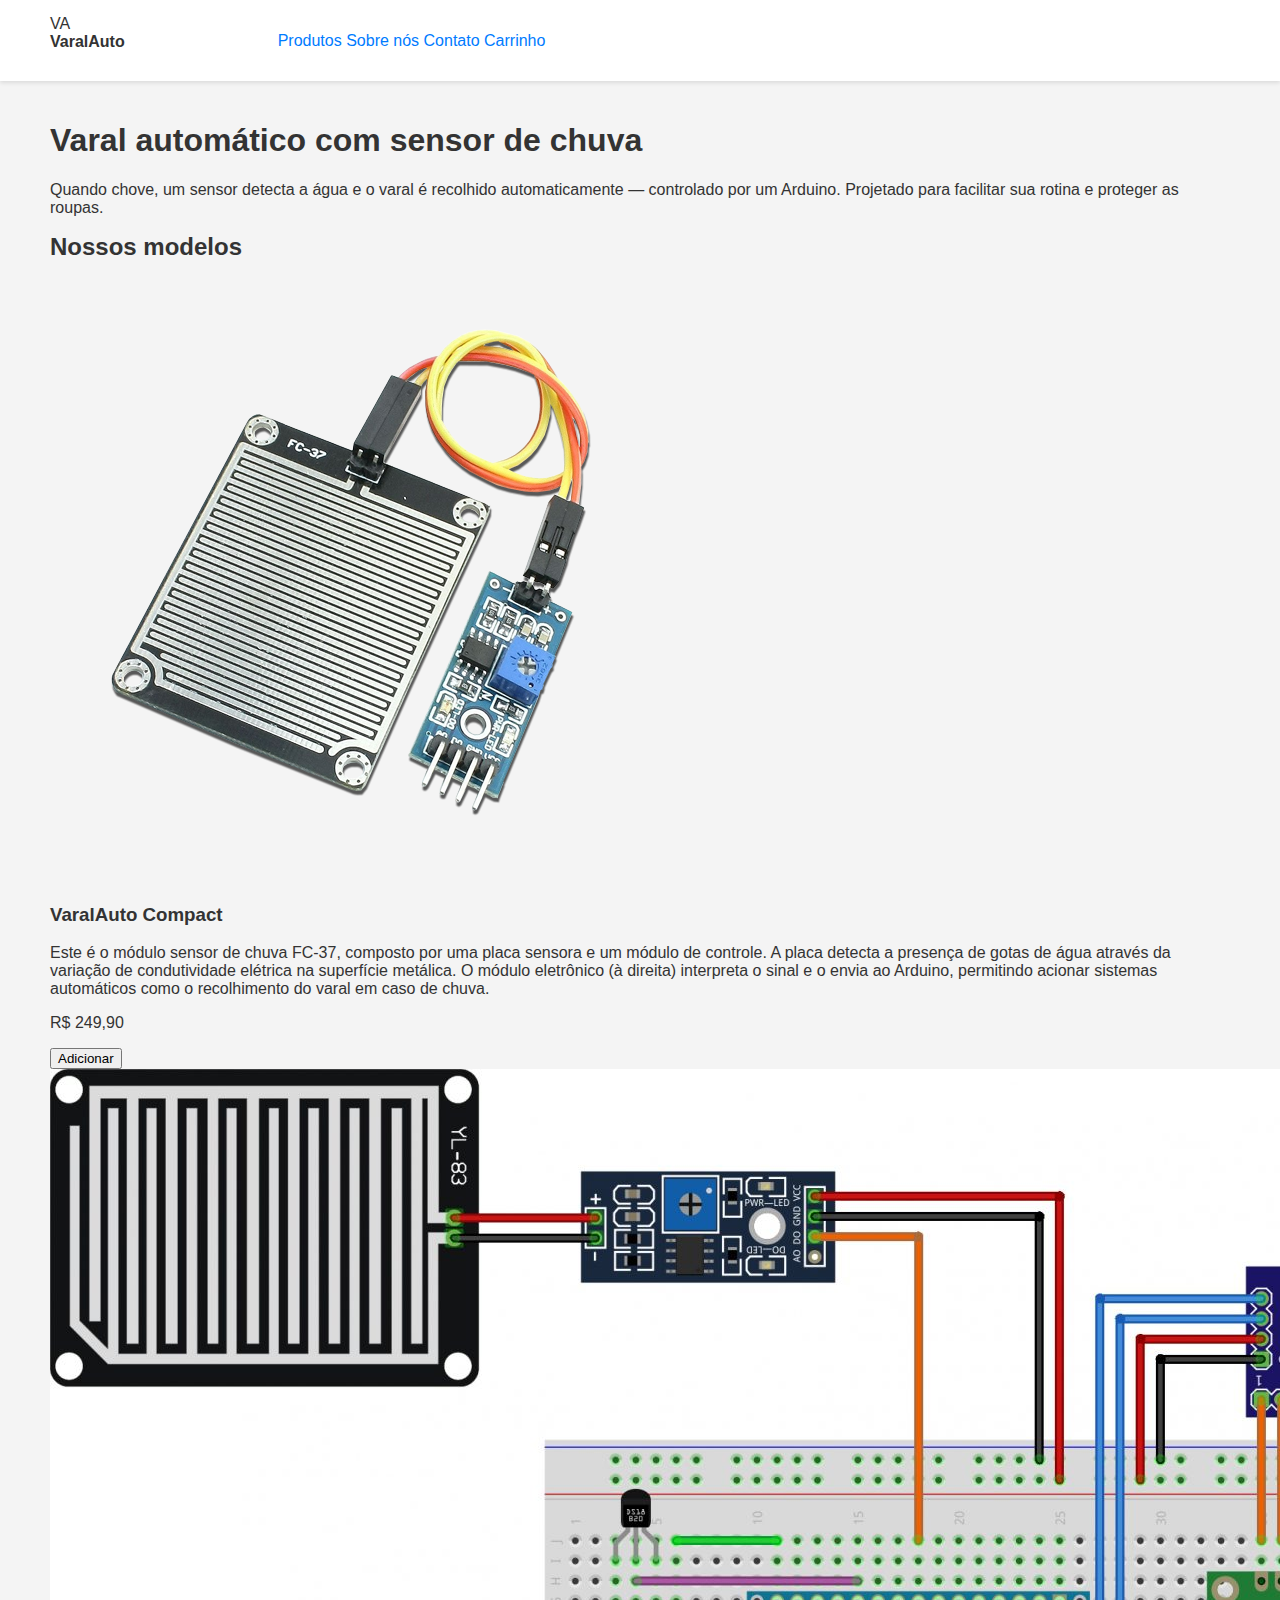
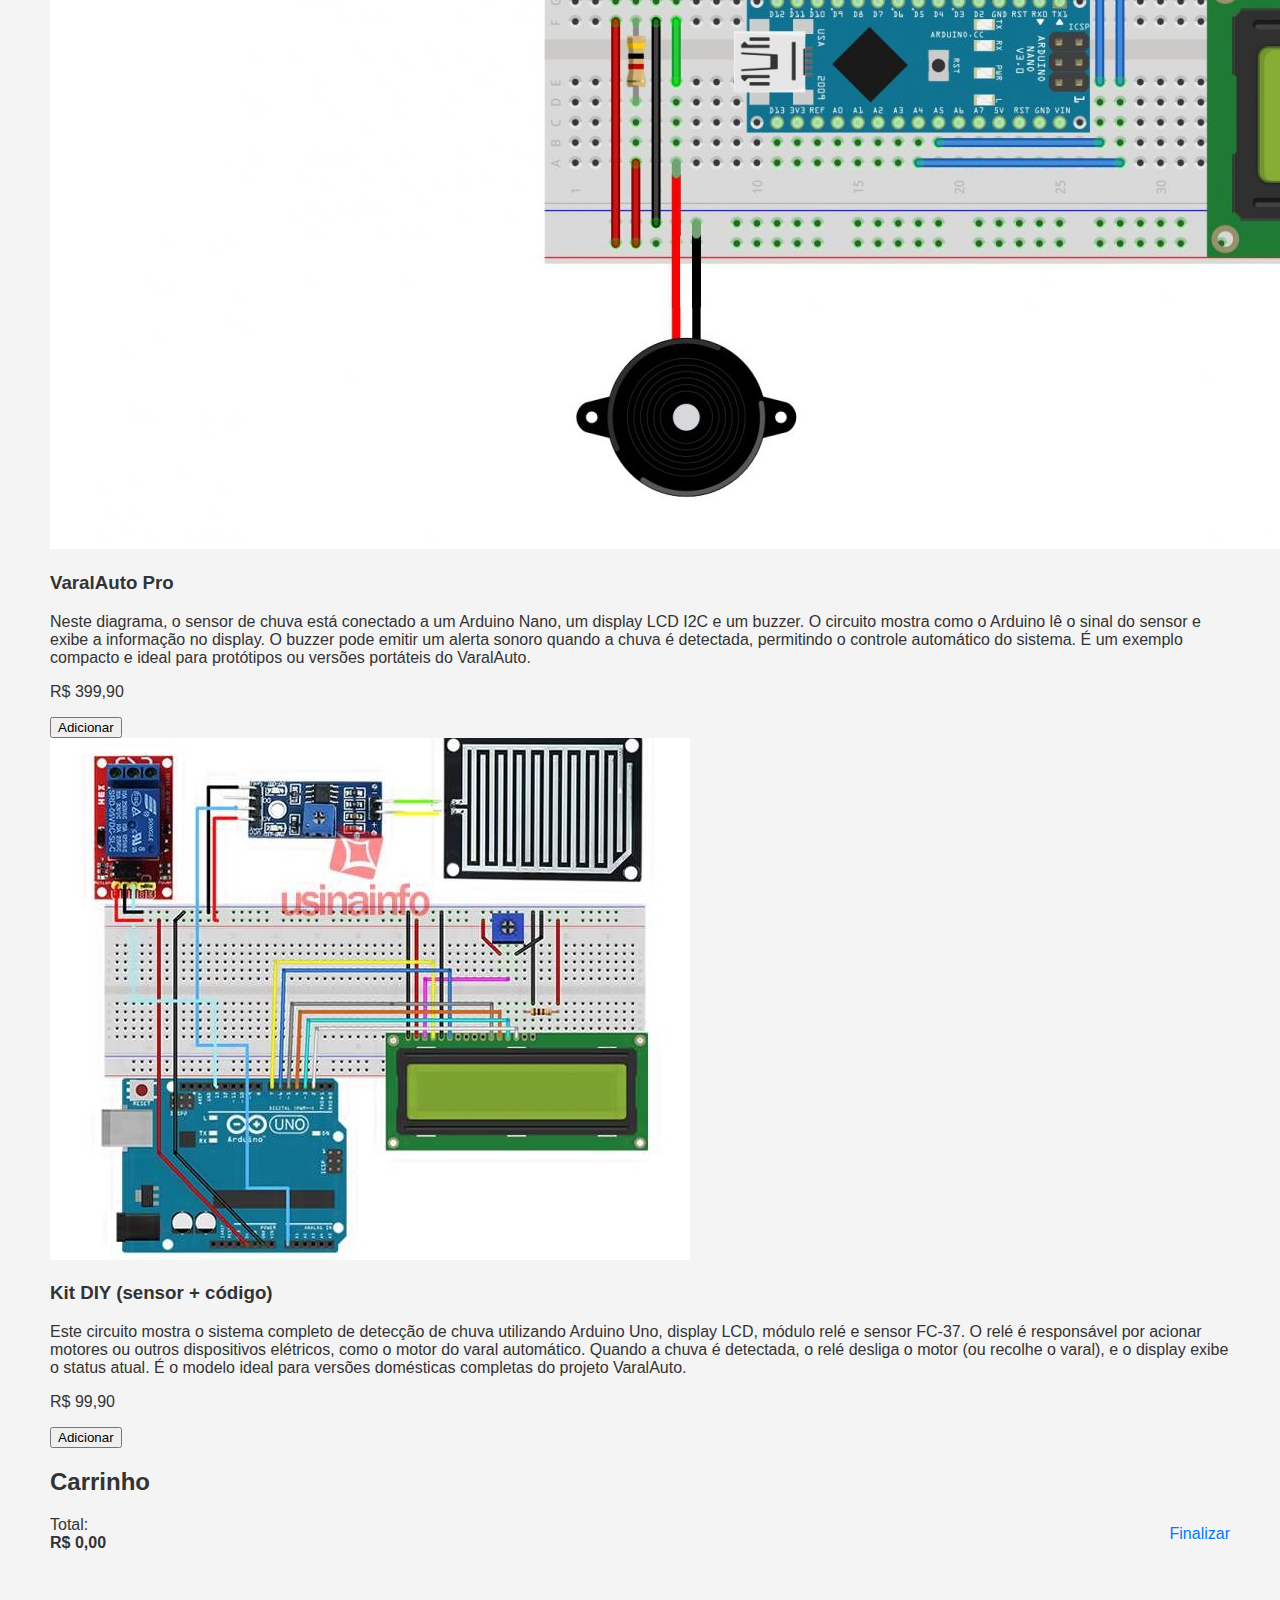
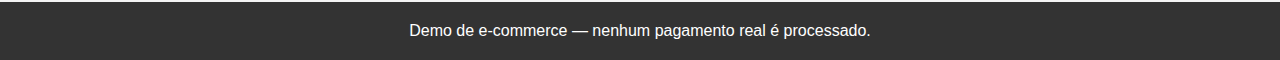
<file: index.html>
<!doctype html>
<html lang="pt-BR">
<head>
  <meta charset="utf-8" />
  <meta name="viewport" content="width=device-width,initial-scale=1" />
  <title>VaralAuto — Varal de Roupas Automático</title>
  <link rel="stylesheet" href="style.css">
</head>
<body>
  <header>
    <div class="container" style="display:flex;align-items:center">
      <div class="site-title">
        <div class="logo">VA</div>
        <div>
          <div style="font-weight:700">VaralAuto</div>
          <div style="font-size:13px;color:rgba(255,255,255,0.8)">Solução automática para dias de chuva</div>
        </div>
      </div>
      <nav>
        <a href="index.html">Produtos</a>
        <a href="sobre.html">Sobre nós</a>
        <a href="contato.html">Contato</a>
        <a href="checkout.html">Carrinho</a>
      </nav>
    </div>
  </header>

  <div class="container">
    <main>
      <section>
        <div class="card" id="produtos">
          <h1>Varal automático com sensor de chuva</h1>
          <p class="small">Quando chove, um sensor detecta a água e o varal é recolhido automaticamente — controlado por um Arduino. Projetado para facilitar sua rotina e proteger as roupas.</p>

          <h2 style="margin-top:14px">Nossos modelos</h2>

          <div class="products" id="product-list">
            
            <!-- Produto 1 -->
            <div class="product-card">
              <img src="891_1_H (1).png" alt="Sensor de chuva FC-37 com módulo" class="product-image">
              <h3>VaralAuto Compact</h3>
              <p class="small">Este é o módulo sensor de chuva FC-37, composto por uma placa sensora e um módulo de controle.
A placa detecta a presença de gotas de água através da variação de condutividade elétrica na superfície metálica.
O módulo eletrônico (à direita) interpreta o sinal e o envia ao Arduino, permitindo acionar sistemas automáticos como o recolhimento do varal em caso de chuva.</p>
              <p class="price">R$ 249,90</p>
              <button class="btn">Adicionar</button>
            </div>

            <!-- Produto 2 -->
            <div class="product-card">
              <img src="Esquema-do-circuito-sensor-de-chuva-arduino-1.jpg" alt="Esquema de ligação com Arduino Nano" class="product-image">
              <h3>VaralAuto Pro</h3>
              <p class="small">Neste diagrama, o sensor de chuva está conectado a um Arduino Nano, um display LCD I2C e um buzzer.
O circuito mostra como o Arduino lê o sinal do sensor e exibe a informação no display.
O buzzer pode emitir um alerta sonoro quando a chuva é detectada, permitindo o controle automático do sistema.
É um exemplo compacto e ideal para protótipos ou versões portáteis do VaralAuto.</p>
              <p class="price">R$ 399,90</p>
              <button class="btn">Adicionar</button>
            </div>

            <!-- Produto 3 -->
            <div class="product-card">
              <img src="esquema-sensor-de-chuva.jpg" alt="Esquema completo com Arduino Uno e relé" class="product-image">
              <h3>Kit DIY (sensor + código)</h3>
              <p class="small">Este circuito mostra o sistema completo de detecção de chuva utilizando Arduino Uno, display LCD, módulo relé e sensor FC-37.
O relé é responsável por acionar motores ou outros dispositivos elétricos, como o motor do varal automático.
Quando a chuva é detectada, o relé desliga o motor (ou recolhe o varal), e o display exibe o status atual.
É o modelo ideal para versões domésticas completas do projeto VaralAuto.</p>
              <p class="price">R$ 99,90</p>
              <button class="btn">Adicionar</button>
            </div>

          </div>
        </div>
      </section>

      <aside>
        <div class="card">
          <h2>Carrinho</h2>
          <div class="cart-items" id="cart-list"></div>
          <div style="margin-top:12px;display:flex;justify-content:space-between;align-items:center">
            <div>
              <div class="small">Total:</div>
              <div id="cart-total" style="font-weight:700">R$ 0,00</div>
            </div>
            <div>
              <a class="btn" href="checkout.html">Finalizar</a>
            </div>
          </div>
        </div>
      </aside>
    </main>

    <footer class="container">
      <div class="small">Demo de e-commerce — nenhum pagamento real é processado.</div>
    </footer>
  </div>

  <script src="script.js"></script>
</body>
</html>
</file>
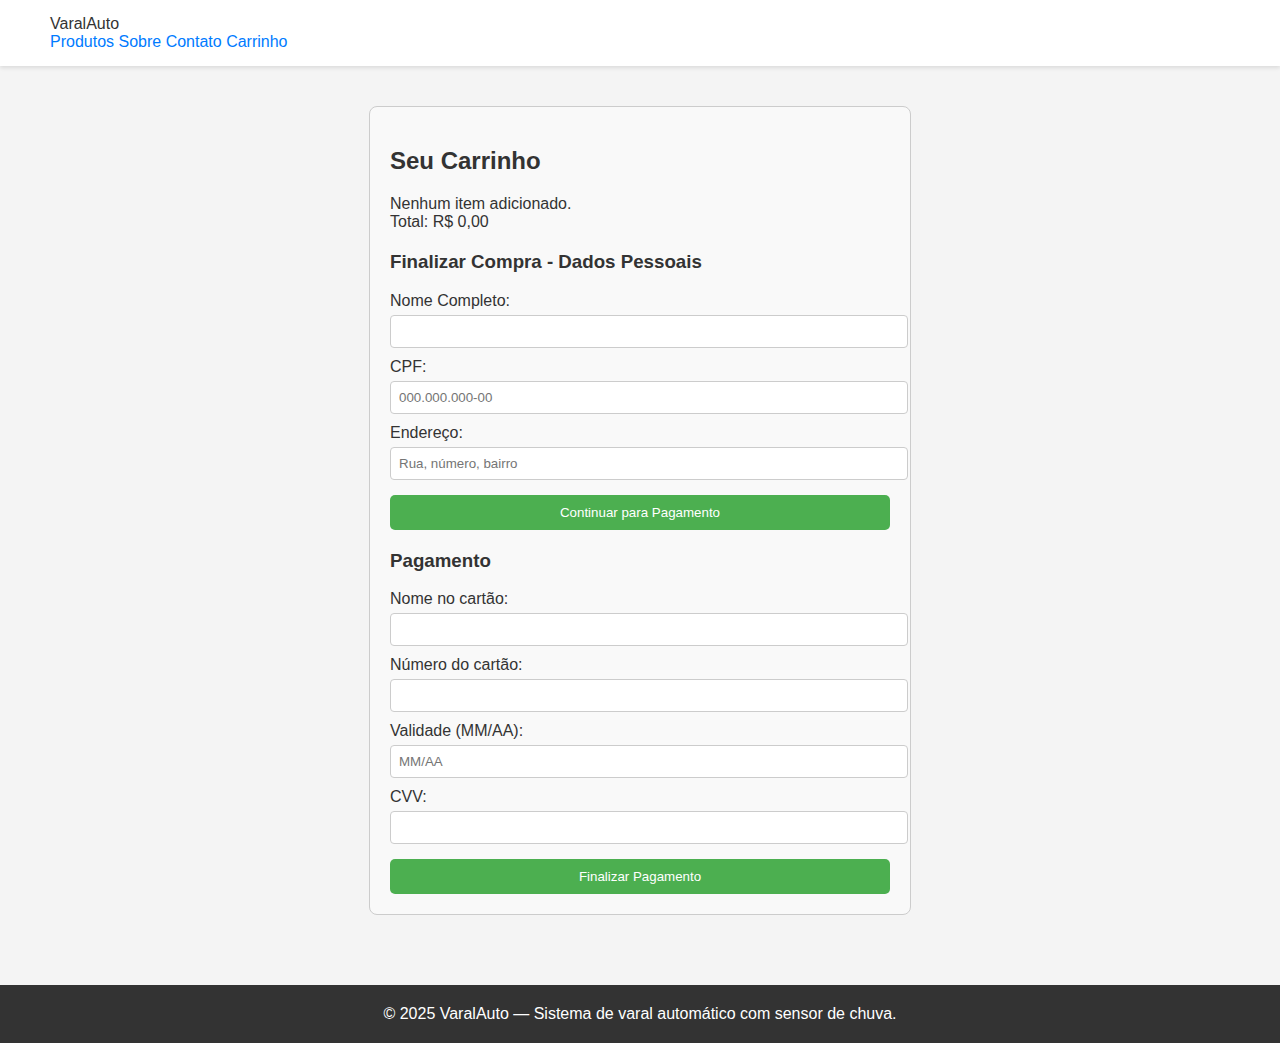
<file: carrinho.html>
<!DOCTYPE html>
<html lang="pt-BR">
<head>
  <meta charset="UTF-8">
  <meta name="viewport" content="width=device-width, initial-scale=1.0">
  <title>VaralAuto - Carrinho</title>
  <link rel="stylesheet" href="style.css">
  <script defer src="script.js"></script>
  <style>
    /* Estilo dos formulários */
    .carrinho-container { max-width: 500px; margin: 20px auto; padding: 20px; border: 1px solid #ccc; border-radius: 8px; background: #f9f9f9; }
    label { display: block; margin-top: 10px; }
    input { width: 100%; padding: 8px; margin-top: 5px; border-radius: 4px; border: 1px solid #ccc; }
    button { margin-top: 15px; padding: 10px; width: 100%; background-color: #4CAF50; color: white; border: none; border-radius: 5px; cursor: pointer; }
    button:hover { background-color: #45a049; }
    #mensagem, #mensagem-sucesso { color: green; margin-top: 10px; display: none; }
    h3 { margin-top: 20px; }
  </style>
</head>
<body>

<header>
  <div class="container">
    <div class="logo">VaralAuto</div>
    <nav>
      <a href="index.html">Produtos</a>
      <a href="sobre.html">Sobre</a>
      <a href="contato.html">Contato</a>
      <a href="carrinho.html">Carrinho</a>
    </nav>
  </div>
</header>

<main>
  <section id="carrinho" class="carrinho-container">
    <h2>Seu Carrinho</h2>
    <div class="carrinho-lista" id="listaCarrinho">Nenhum item adicionado.</div>
    <div class="total" id="totalCarrinho">Total: R$ 0,00</div>

    <!-- Formulário de dados pessoais -->
    <h3>Finalizar Compra - Dados Pessoais</h3>
    <form id="formCompra">
      <label>Nome Completo:
        <input type="text" id="nome" required>
      </label>
      <label>CPF:
        <input type="text" id="cpf" required placeholder="000.000.000-00">
      </label>
      <label>Endereço:
        <input type="text" id="endereco" required placeholder="Rua, número, bairro">
      </label>
      <button class="btn" type="submit">Continuar para Pagamento</button>
    </form>
    <div id="mensagem">Dados salvos com sucesso!</div>

    <!-- Formulário de pagamento -->
    <h3>Pagamento</h3>
    <form id="pagamento-form">
      <label for="nomeCartao">Nome no cartão:</label>
      <input type="text" id="nomeCartao" name="nomeCartao" required>

      <label for="numero">Número do cartão:</label>
      <input type="text" id="numero" name="numero" maxlength="16" required>

      <label for="validade">Validade (MM/AA):</label>
      <input type="text" id="validade" name="validade" maxlength="5" placeholder="MM/AA" required>

      <label for="cvv">CVV:</label>
      <input type="text" id="cvv" name="cvv" maxlength="3" required>

      <button type="submit">Finalizar Pagamento</button>
    </form>
    <p id="mensagem-sucesso">Pagamento realizado com sucesso!</p>
  </section>
</main>

<footer>
  © 2025 VaralAuto — Sistema de varal automático com sensor de chuva.
</footer>

<script>
  // Formulário de dados pessoais
  const formCompra = document.getElementById('formCompra');
  const mensagem = document.getElementById('mensagem');

  formCompra.addEventListener('submit', function(e) {
    e.preventDefault();
    mensagem.style.display = 'block';
    formCompra.reset();
  });

  // Formulário de pagamento
  const formPagamento = document.getElementById('pagamento-form');
  const mensagemSucesso = document.getElementById('mensagem-sucesso');

  formPagamento.addEventListener('submit', function(e) {
    e.preventDefault();
    mensagemSucesso.style.display = 'block';
    formPagamento.reset();
  });
</script>

</body>
</html>
</file>
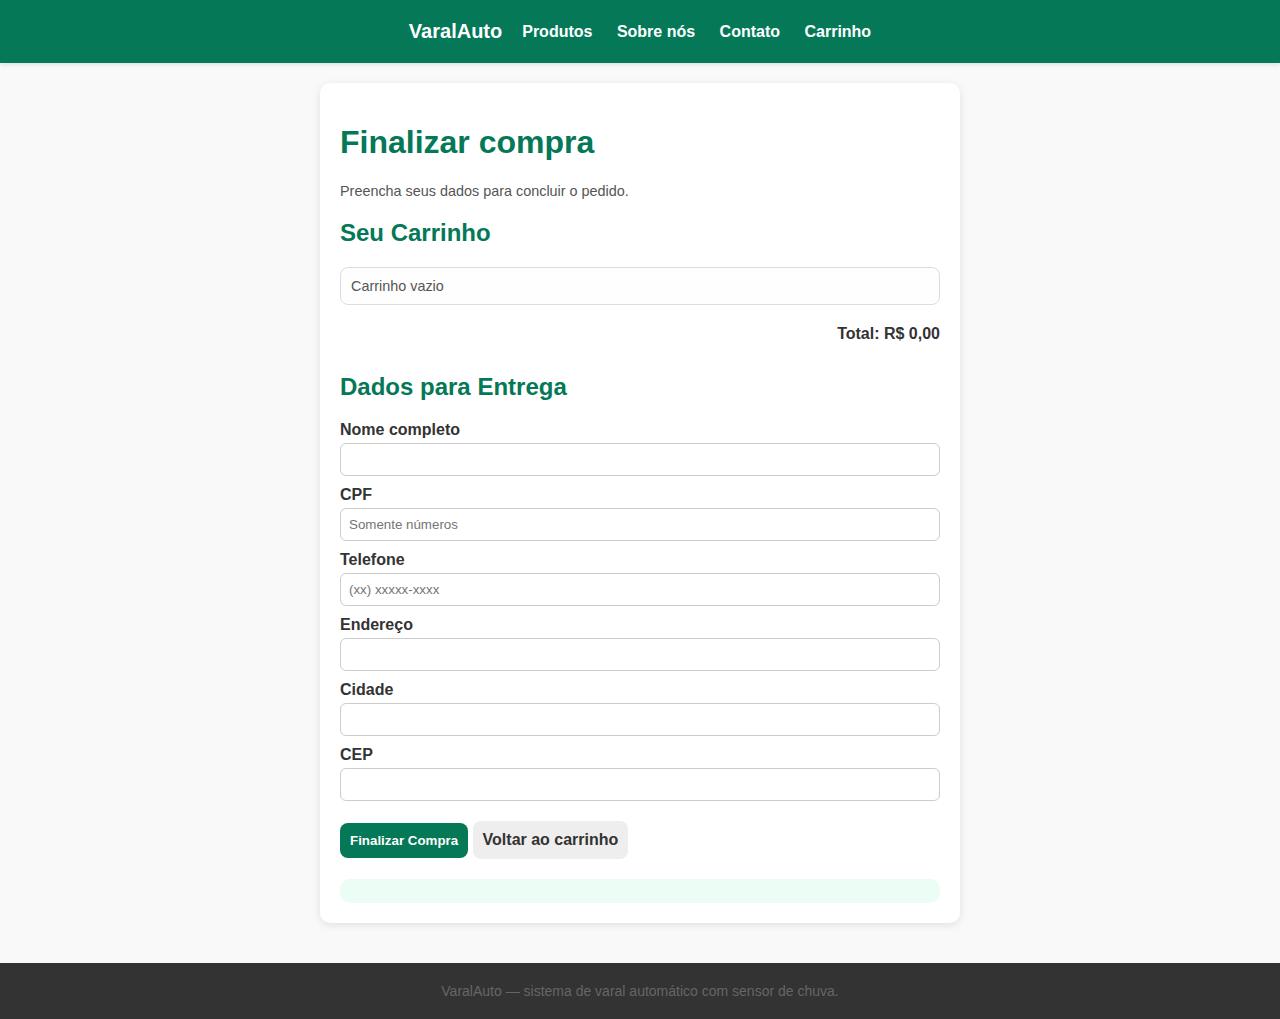
<file: checkout.html>
<!DOCTYPE html>
<html lang="pt-BR">
<head>
  <meta charset="utf-8" />
  <meta name="viewport" content="width=device-width,initial-scale=1" />
  <title>Checkout — VaralAuto</title>
  <link rel="stylesheet" href="style.css" />
  <style>
    body { font-family: Arial, sans-serif; background:#f9f9f9; margin:0; padding:0; }
    header { background:#047857; color:#fff; padding:20px 0; }
    header .container { display:flex; align-items:center; justify-content:space-between; max-width:1200px; margin:auto; padding:0 20px; }
    .logo { font-weight:bold; font-size:20px; }
    nav a { color:#fff; text-decoration:none; margin-left:20px; font-weight:600; }
    main { max-width:600px; margin:20px auto; padding:20px; background:#fff; border-radius:10px; box-shadow:0 2px 8px rgba(0,0,0,0.1); }
    h1,h2 { color:#047857; }
    label { display:flex; flex-direction:column; margin-bottom:10px; font-weight:600; }
    input { padding:8px; border-radius:6px; border:1px solid #ccc; margin-top:4px; }
    .btn { padding:10px; background:#047857; color:#fff; border:none; border-radius:8px; cursor:pointer; font-weight:600; transition:0.2s; }
    .btn:hover { background:#065f46; }
    .ghost { background:#eee; color:#333; }
    #order-result { padding:12px; border-radius:10px; margin-top:20px; text-align:center; font-weight:bold; color:#065f46; background:#ecfdf5; }
    .cart-container { border:1px solid #ddd; border-radius:8px; padding:10px; background:#fefefe; margin-bottom:20px; }
    .cart-row { display:flex; justify-content:space-between; padding:8px 0; border-bottom:1px solid #eee; }
    .cart-row:last-child { border-bottom:none; }
    .small { font-size:0.9em; color:#555; }
  </style>
</head>
<body>

  <header>
    <div class="container">
      <div class="logo">VaralAuto</div>
      <nav>
        <a href="index.html">Produtos</a>
        <a href="sobre.html">Sobre nós</a>
        <a href="contato.html">Contato</a>
        <a href="carrinho.html">Carrinho</a>
      </nav>
    </div>
  </header>

  <main>
    <h1>Finalizar compra</h1>
    <p class="small">Preencha seus dados para concluir o pedido.</p>

    <!-- Carrinho -->
    <h2>Seu Carrinho</h2>
    <div id="cart-list" class="cart-container"></div>
    <div style="text-align:right;font-weight:bold;margin-bottom:30px;">
      Total: <span id="cart-total">R$ 0,00</span>
    </div>

    <!-- Formulário checkout -->
    <h2>Dados para Entrega</h2>
    <form id="checkout-form">
      <label>Nome completo
        <input type="text" id="nome" required />
      </label>
      <label>CPF
        <input type="text" id="cpf" placeholder="Somente números" maxlength="11" required />
      </label>
      <label>Telefone
        <input type="text" id="telefone" placeholder="(xx) xxxxx-xxxx" required />
      </label>
      <label>Endereço
        <input type="text" id="endereco" required />
      </label>
      <label>Cidade
        <input type="text" id="cidade" required />
      </label>
      <label>CEP
        <input type="text" id="cep" required />
      </label>
      <button type="submit" class="btn">Finalizar Compra</button>
      <a href="carrinho.html" class="btn ghost" style="display:inline-block;margin-top:10px;">Voltar ao carrinho</a>
    </form>

    <div id="order-result"></div>
  </main>

  <footer class="container" style="margin-top:40px;text-align:center;font-size:14px;color:#666;">
    VaralAuto — sistema de varal automático com sensor de chuva.
  </footer>

  <!-- Script do carrinho -->
  <script>
    // =========================
    // CARRINHO DE COMPRAS
    // =========================
    let cart = JSON.parse(localStorage.getItem('cart_demo') || '[]');

    function formatPrice(v) {
      return 'R$ ' + v.toFixed(2).replace('.', ',');
    }

    function saveCart() {
      localStorage.setItem('cart_demo', JSON.stringify(cart));
    }

    function renderCart() {
      const cartListEl = document.getElementById('cart-list');
      const cartTotalEl = document.getElementById('cart-total');
      if (!cartListEl || !cartTotalEl) return;

      cartListEl.innerHTML = '';
      if (cart.length === 0) {
        cartListEl.innerHTML = '<div class="small">Carrinho vazio</div>';
        cartTotalEl.textContent = 'R$ 0,00';
        return;
      }

      let total = 0;
      cart.forEach(item => {
        total += item.price * item.q;
        const row = document.createElement('div');
        row.className = 'cart-row';
        row.innerHTML = `
          <div>
            <div style="font-weight:600">${item.name}</div>
            <div class="small">${item.q} x ${formatPrice(item.price)}</div>
          </div>
          <div style="text-align:right">
            <div style="margin-bottom:6px">${formatPrice(item.price * item.q)}</div>
            <div>
              <button class="btn ghost" onclick="changeQty(${item.id}, -1)">-</button>
              <button class="btn ghost" onclick="changeQty(${item.id}, 1)">+</button>
              <button class="btn ghost" onclick="removeFromCart(${item.id})">Remover</button>
            </div>
          </div>
        `;
        cartListEl.appendChild(row);
      });

      cartTotalEl.textContent = formatPrice(total);
    }

    function changeQty(id, delta) {
      id = Number(id);
      const it = cart.find(c => Number(c.id) === id);
      if (!it) return;
      it.q += delta;
      if (it.q < 1) cart = cart.filter(c => Number(c.id) !== id);
      saveCart();
      renderCart();
    }

    function removeFromCart(id) {
      id = Number(id);
      cart = cart.filter(c => Number(c.id) !== id);
      saveCart();
      renderCart();
    }

    // =========================
    // CHECKOUT
    // =========================
    const checkoutForm = document.getElementById('checkout-form');
    if (checkoutForm) {
      checkoutForm.addEventListener('submit', ev => {
        ev.preventDefault();
        const nome = document.getElementById('nome').value.trim();
        const cpf = document.getElementById('cpf').value.trim();
        const telefone = document.getElementById('telefone').value.trim();
        const endereco = document.getElementById('endereco').value.trim();
        const cidade = document.getElementById('cidade').value.trim();
        const cep = document.getElementById('cep').value.trim();

        if (!nome || !cpf || !telefone || !endereco || !cidade || !cep) {
          alert('Preencha todos os campos.');
          return;
        }
        if (cart.length === 0) {
          alert('Seu carrinho está vazio.');
          return;
        }

        const order = {
          id: 'ORD-' + Date.now(),
          customer: { nome, cpf, telefone, endereco, cidade, cep },
          items: cart,
          total: cart.reduce((s,i)=>s+i.price*i.q,0),
          date: new Date().toISOString()
        };
        const orders = JSON.parse(localStorage.getItem('orders_demo')||'[]');
        orders.push(order);
        localStorage.setItem('orders_demo', JSON.stringify(orders));

        cart = [];
        saveCart();
        renderCart();

        const result = document.getElementById('order-result');
        if (result) {
          result.innerHTML = `
            <div>
              Obrigado pela preferência!<br>
              Pedido finalizado.<br>
              ID do pedido: ${order.id}<br>
              Total: ${formatPrice(order.total)}
            </div>`;
        }
      });
    }

    // =========================
    // FUNÇÕES GLOBAIS
    // =========================
    window.changeQty = changeQty;
    window.removeFromCart = removeFromCart;

    document.addEventListener('DOMContentLoaded', renderCart);
  </script>
</body>
</html>
</file>
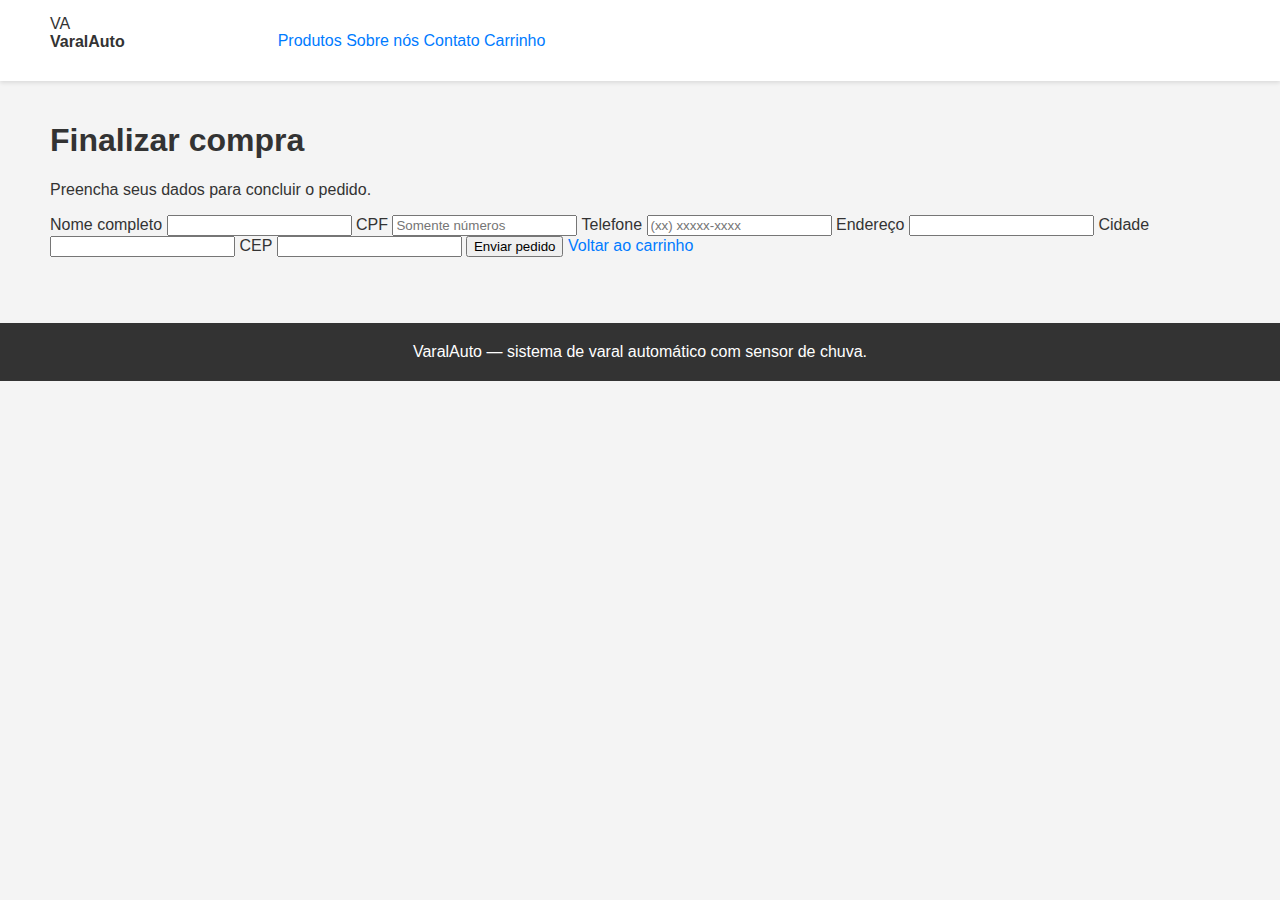
<file: chekout.html>
<!doctype html>
<html lang="pt-BR">
<head>
  <meta charset="utf-8" />
  <meta name="viewport" content="width=device-width,initial-scale=1" />
  <title>Checkout — VaralAuto</title>
  <link rel="stylesheet" href="style.css" />
</head>
<body>
  <header>
    <div class="container" style="display:flex;align-items:center">
      <div class="site-title">
        <div class="logo">VA</div>
        <div>
          <div style="font-weight:700">VaralAuto</div>
          <div style="font-size:13px;color:rgba(255,255,255,0.8)">Solução automática para dias de chuva</div>
        </div>
      </div>
      <nav>
        <a href="index.html">Produtos</a>
        <a href="sobre.html">Sobre nós</a>
        <a href="contato.html">Contato</a>
        <a href="carrinho.html">Carrinho</a>
      </nav>
    </div>
  </header>

  <div class="container">
    <main>
      <section class="card">
        <h1>Finalizar compra</h1>
        <p class="small">Preencha seus dados para concluir o pedido.</p>

        <form id="checkout-form">
          <label>Nome completo</label>
          <input type="text" id="nome" required />
          <label>CPF</label>
          <input type="text" id="cpf" placeholder="Somente números" maxlength="11" required />
          <label>Telefone</label>
          <input type="text" id="telefone" placeholder="(xx) xxxxx-xxxx" required />
          <label>Endereço</label>
          <input type="text" id="endereco" required />
          <label>Cidade</label>
          <input type="text" id="cidade" required />
          <label>CEP</label>
          <input type="text" id="cep" required />

          <button type="submit" class="btn">Enviar pedido</button>
          <a href="carrinho.html" class="btn ghost">Voltar ao carrinho</a>
        </form>

        <div id="order-result" style="margin-top:16px"></div>
      </section>
    </main>
  </div>

  <footer class="container">
    <div class="small">VaralAuto — sistema de varal automático com sensor de chuva.</div>
  </footer>

  <script src="script.js"></script>
</body>
</html>
</file>
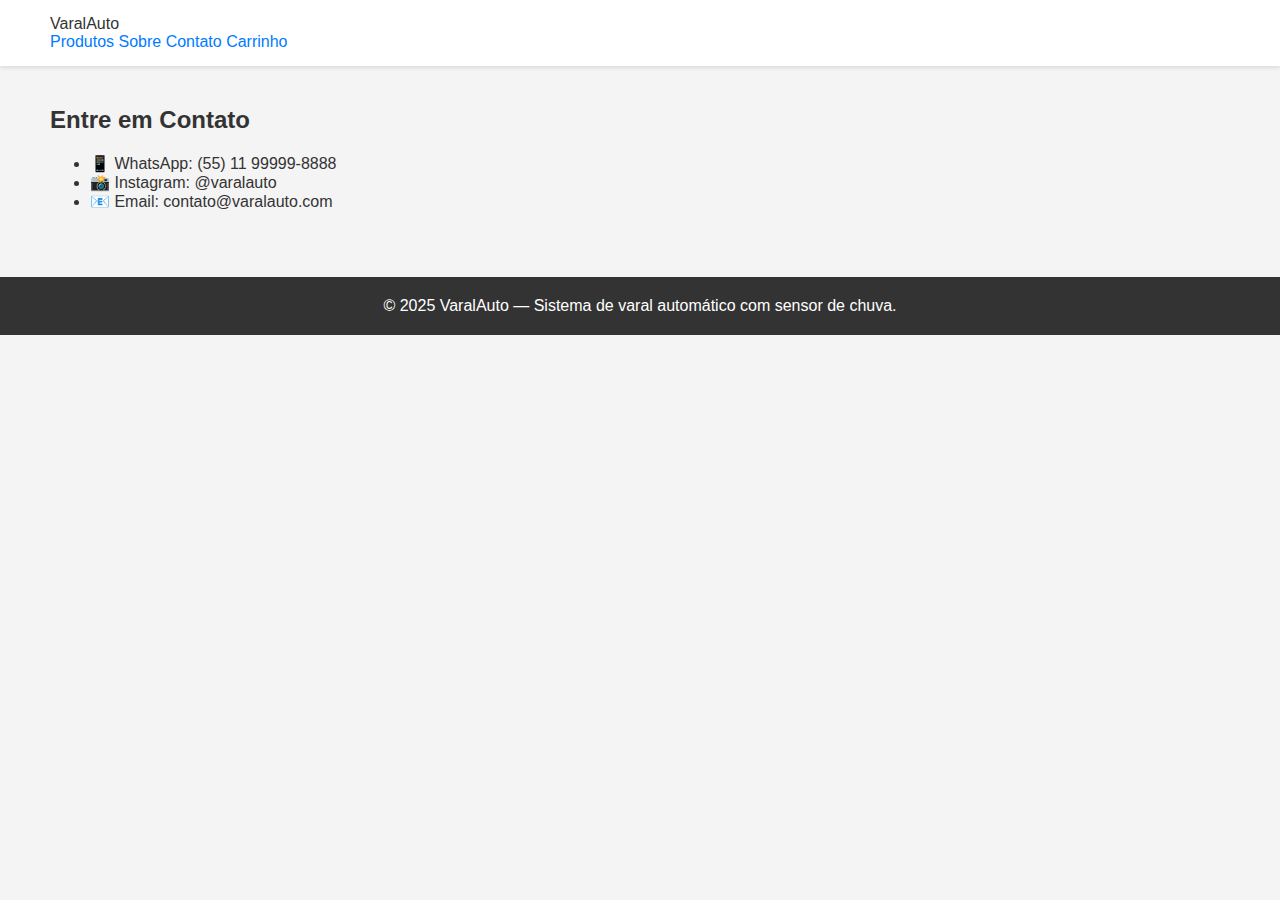
<file: contato.html>
<!DOCTYPE html>
<html lang="pt-BR">
<head>
  <meta charset="UTF-8">
  <meta name="viewport" content="width=device-width, initial-scale=1.0">
  <title>VaralAuto - Contato</title>
  <link rel="stylesheet" href="style.css">
</head>
<body>

<header>
  <div class="container">
    <div class="logo">VaralAuto</div>
    <nav>
      <a href="index.html">Produtos</a>
      <a href="sobre.html">Sobre</a>
      <a href="contato.html">Contato</a>
      <a href="carrinho.html">Carrinho</a>
    </nav>
  </div>
</header>

<main>
  <section>
    <h2>Entre em Contato</h2>
    <ul>
      <li>📱 WhatsApp: (55) 11 99999-8888</li>
      <li>📸 Instagram: @varalauto</li>
      <li>📧 Email: contato@varalauto.com</li>
    </ul>
  </section>
</main>

<footer>
  © 2025 VaralAuto — Sistema de varal automático com sensor de chuva.
</footer>
</body>
</html>
</file>
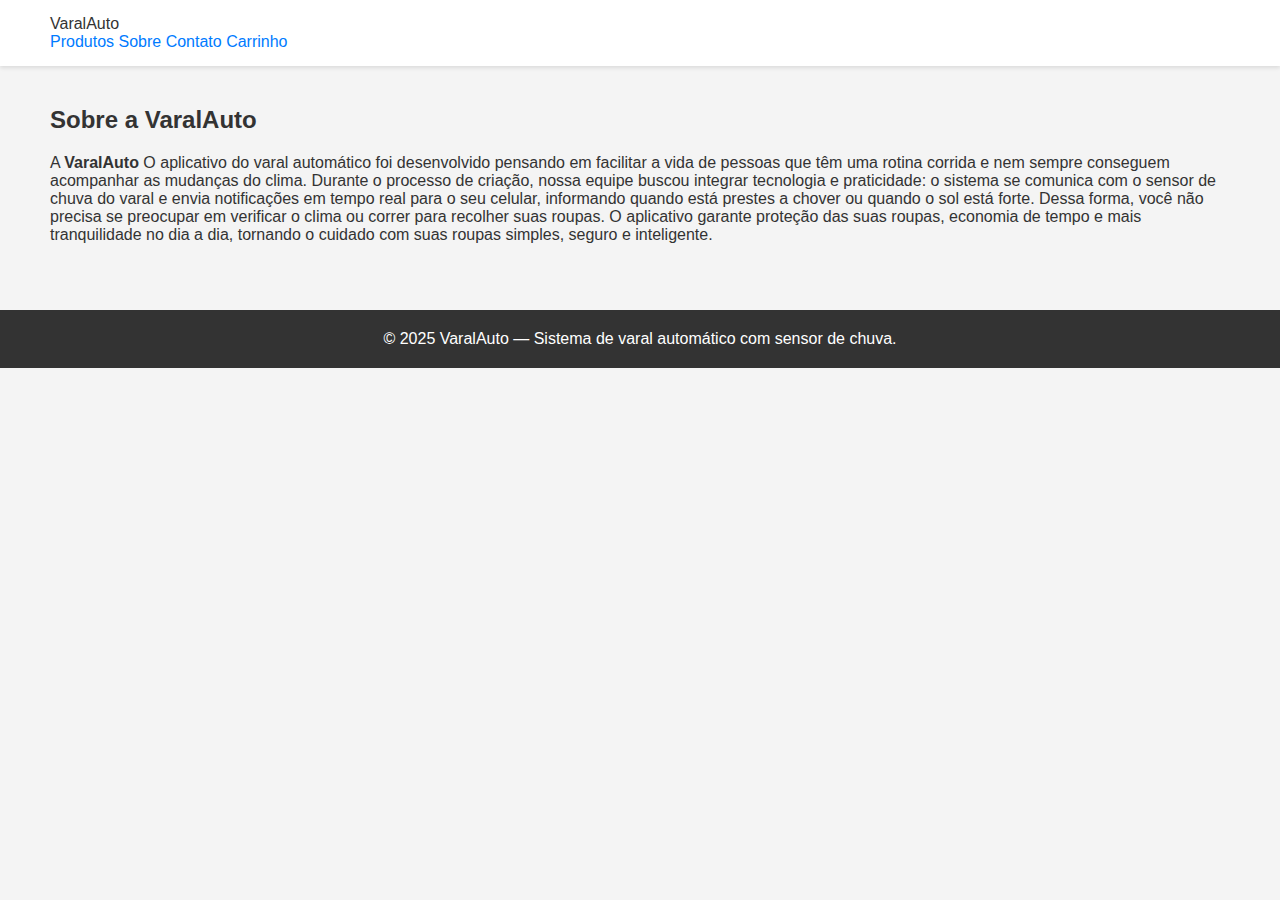
<file: sobre.html>
<!DOCTYPE html>
<html lang="pt-BR">
<head>
  <meta charset="UTF-8">
  <meta name="viewport" content="width=device-width, initial-scale=1.0">
  <title>VaralAuto - Sobre</title>
  <link rel="stylesheet" href="style.css">
</head>
<body>

<header>
  <div class="container">
    <div class="logo">VaralAuto</div>
    <nav>
      <a href="index.html">Produtos</a>
      <a href="sobre.html">Sobre</a>
      <a href="contato.html">Contato</a>
      <a href="carrinho.html">Carrinho</a>
    </nav>
  </div>
</header>

<main>
  <section>
    <h2>Sobre a VaralAuto</h2>
    <p>A <strong>VaralAuto</strong> O aplicativo do varal automático foi desenvolvido pensando em facilitar a vida de pessoas que têm uma rotina corrida e nem sempre conseguem acompanhar as mudanças do clima. Durante o processo de criação, nossa equipe buscou integrar tecnologia e praticidade: o sistema se comunica com o sensor de chuva do varal e envia notificações em tempo real para o seu celular, informando quando está prestes a chover ou quando o sol está forte. Dessa forma, você não precisa se preocupar em verificar o clima ou correr para recolher suas roupas. O aplicativo garante proteção das suas roupas, economia de tempo e mais tranquilidade no dia a dia, tornando o cuidado com suas roupas simples, seguro e inteligente.</p>
  
  </section>
</main>

<footer>
  © 2025 VaralAuto — Sistema de varal automático com sensor de chuva.
</footer>
</body>
</html>
</file>
<file: style.css>
/* --- ESTILOS GERAIS E RESET BÁSICO --- */
body {
    font-family: Arial, sans-serif;
    margin: 0;
    padding: 0;
    background-color: #f4f4f4; /* Fundo cinza claro para a página */
    color: #333;
}

a {
    text-decoration: none;
    color: #007bff; /* Azul padrão para links */
}

a:hover {
    text-decoration: underline;
}

/* --- CABEÇALHO (HEADER) --- */
header {
    background-color: #ffffff; /* Fundo branco */
    color: #333;
    padding: 15px 50px;
    display: flex;
    justify-content: space-between; /* Distribui o logo/título, navegação e carrinho */
    align-items: center;
    box-shadow: 0 2px 4px rgba(0, 0, 0, 0.1); /* Sombra suave */
}

header h1 {
    margin: 0;
    font-size: 24px;
}

/* NAVEGAÇÃO (NAV) */
header nav ul {
    list-style: none;
    padding: 0;
    margin: 0;
    display: flex;
}

header nav ul li {
    margin-left: 20px;
}

header nav ul li a {
    color: #333;
    font-weight: bold;
}

header nav ul li a:hover {
    color: #007bff; /* Mudar cor ao passar o mouse */
    text-decoration: none;
}

/* CARRINHO */
.carrinho a {
    color: #007bff;
    font-weight: bold;
}

/* --- CONTEÚDO PRINCIPAL (MAIN) --- */
main {
    padding: 20px 50px;
}

/* BANNER PRINCIPAL */
.banner-principal {
    background-color: #28a745; /* Verde de destaque */
    color: #ffffff;
    padding: 40px;
    text-align: center;
    border-radius: 8px;
    margin-bottom: 30px;
}

.banner-principal h2 {
    margin-top: 0;
    font-size: 32px;
}

.botao-cta {
    display: inline-block;
    background-color: #ffc107; /* Amarelo de Chamada para Ação */
    color: #333;
    padding: 10px 20px;
    border-radius: 5px;
    font-weight: bold;
    margin-top: 15px;
}

.botao-cta:hover {
    background-color: #e0a800;
    text-decoration: none;
}

/* --- PRODUTOS EM DESTAQUE --- */
.produtos-destaque {
    display: flex; /* Para colocar os cards de produtos lado a lado */
    gap: 20px; /* Espaçamento entre os cards */
    justify-content: space-around; /* Distribui os itens */
}

/* CARD INDIVIDUAL DE PRODUTO */
.produto-card {
    background-color: #ffffff;
    padding: 15px;
    border-radius: 8px;
    box-shadow: 0 4px 8px rgba(0, 0, 0, 0.1);
    text-align: center;
    width: 30%; /* Ajuste o tamanho para caber 3 por linha */
}

.produto-card img {
    width: 100%;
    height: auto;
    border-radius: 4px;
    margin-bottom: 10px;
}

.produto-card h3 {
    font-size: 18px;
    margin: 10px 0;
}

.produto-card .preco {
    font-size: 22px;
    color: #dc3545; /* Cor vermelha para o preço */
    font-weight: bold;
    margin-bottom: 15px;
}

.adicionar-carrinho {
    background-color: #007bff; /* Botão Azul */
    color: white;
    border: none;
    padding: 10px 20px;
    cursor: pointer;
    border-radius: 5px;
    font-weight: bold;
    transition: background-color 0.3s;
}

.adicionar-carrinho:hover {
    background-color: #0056b3;
}

/* --- RODAPÉ (FOOTER) --- */
footer {
    background-color: #333;
    color: #ffffff;
    text-align: center;
    padding: 20px 50px;
    margin-top: 30px;
}

footer a {
    color: #ffffff;
    margin: 0 5px;
}

footer a:hover {
    color: #007bff;
    text-decoration: none;
}
</file>
